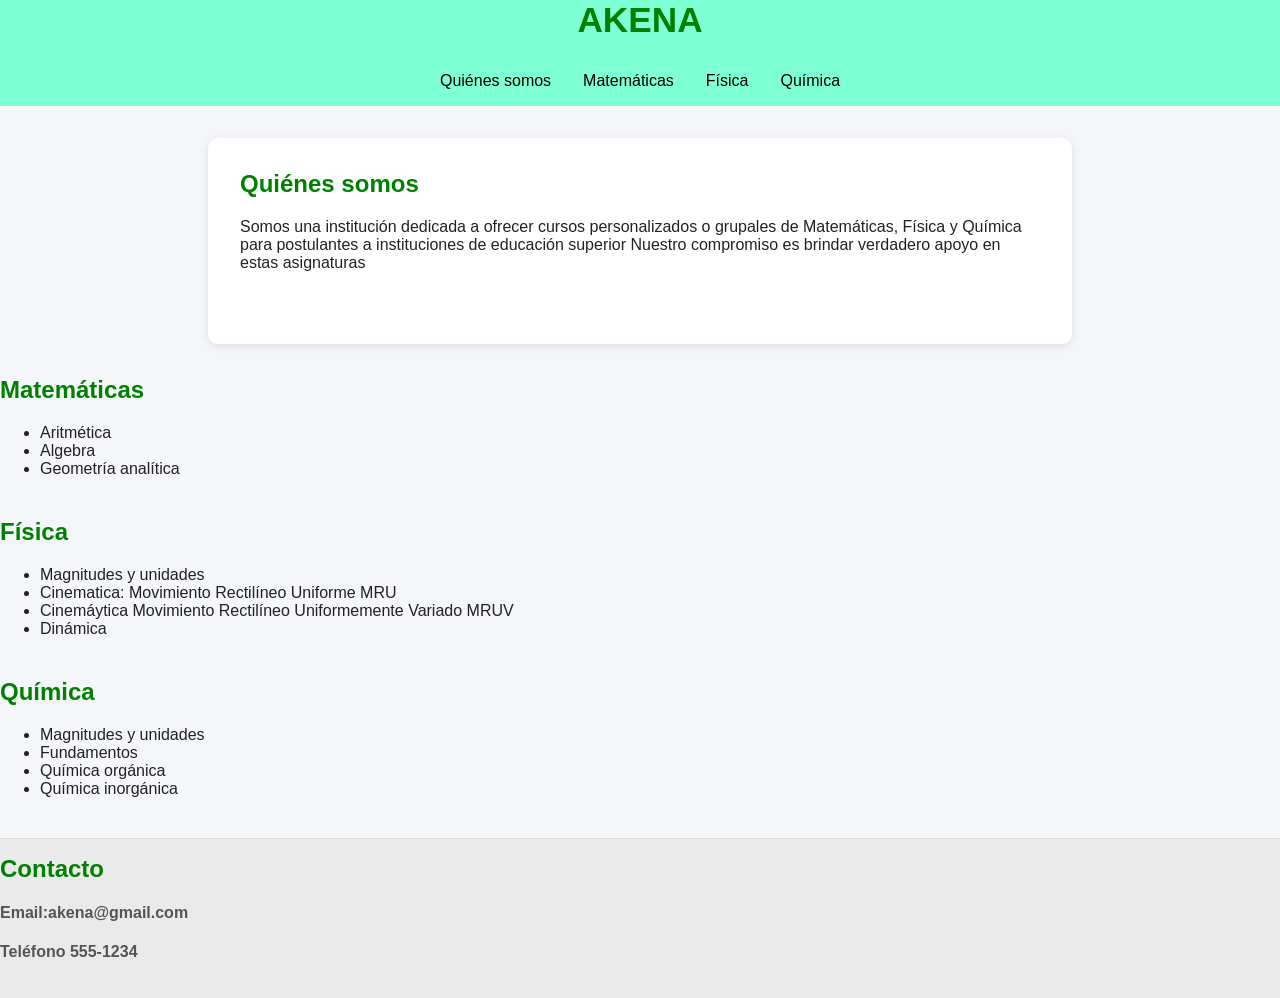
<file: index.html>
<!DOCTYPE html>
<html lang="en">
  
<head>
    <meta charset="UTF-8">
    <meta name="viewport" content="width=Ho, initial-scale=1.0">
    <title>AKENA</title>
    <link rel="stylesheet" href="styles.css">
    <link role="icon" type="image/x-icon" href="https://iconscout.com/es/free-icon/free-hora-de-trabajo-icon_1360939">
</head>
<body>
    <header> 
        <nav>
            <h1>AKENA</h1>
            <ul>
               
               <li>Quiénes somos</li>
                <li>Matemáticas</li>
                <li>Física</li>
                <li>Química</li>
            </ul>
        </nav>
    </header>
    <main>
        <section id= "Quienes-somos">

            <h2>Quiénes somos</h2>
             <p>Somos una institución dedicada a ofrecer cursos personalizados o grupales de Matemáticas, Física y Química para postulantes a instituciones de educación superior
        Nuestro compromiso es brindar verdadero apoyo en estas asignaturas</p>
      

        </section>
        
    </main>
    
<section id="matematicas">
    <h2>Matemáticas</h2>
    <ul>
        <li>Aritmética</li>
        <li>Algebra</li>
        <li>Geometría analítica</li>
    </ul>
</section >
<section id="fisica">
<h2>Física</h2>
<ul>
    <li>Magnitudes y unidades</li>
    <li>Cinematica: Movimiento Rectilíneo Uniforme MRU</li>
    <li>Cinemáytica Movimiento Rectilíneo Uniformemente Variado MRUV</li>
    <li>Dinámica</li>
</ul>
</section >
<section id="quimica">
    <h2>Química</h2>
<ul>
    
    <li>Magnitudes y unidades</li>
    <li>Fundamentos</li>
    <li>Química orgánica</li>
    <li>Química inorgánica</li> 
</ul>
</section>

        
        
       

        <footer>
    <h2>Contacto</h2>
    <h4>Email:akena@gmail.com</h4>   
        <h4>Teléfono 555-1234</h4> 

</footer> 
</body>

</html>
</file>
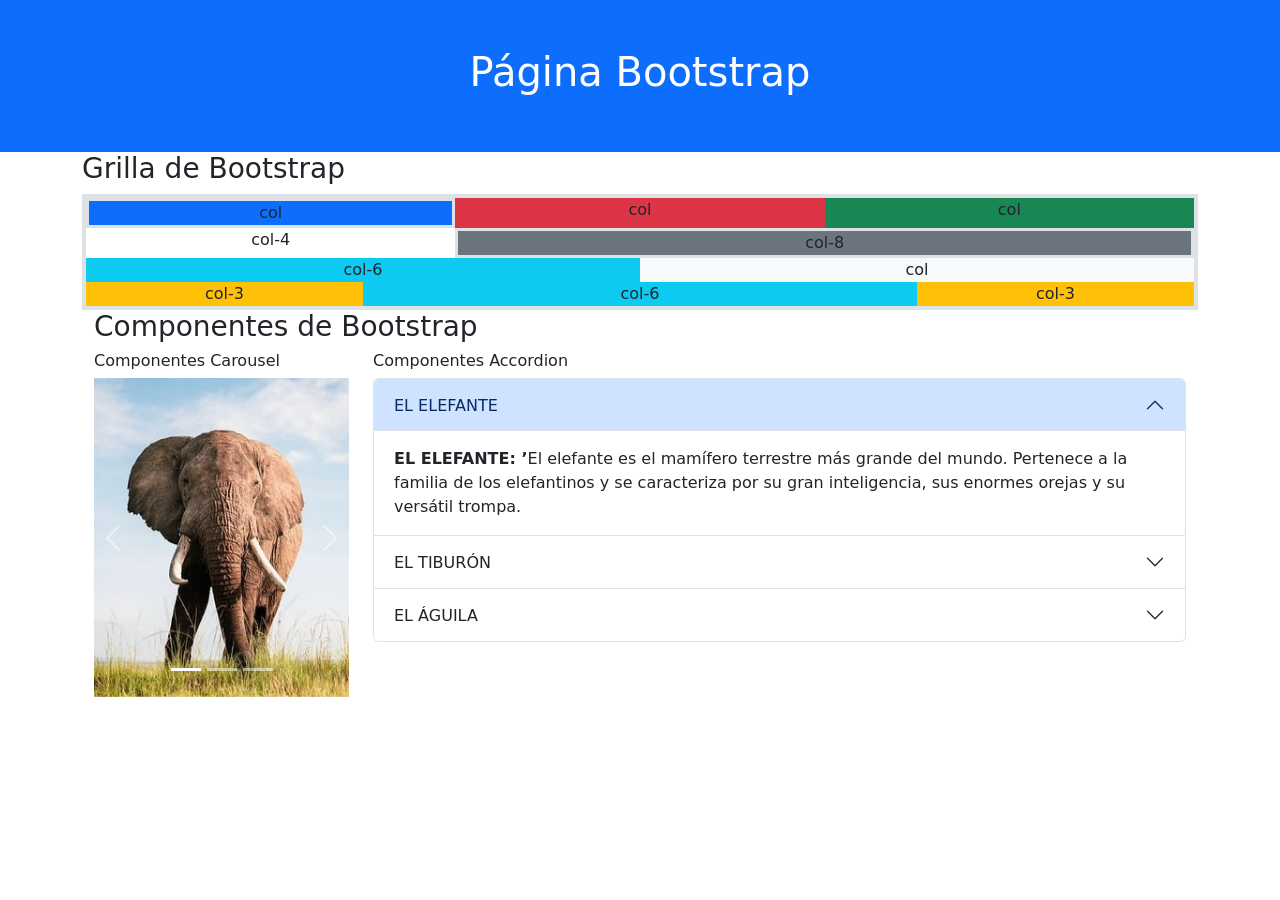
<file: bootstrap.html>
<!DOCTYPE html>
<html lang="en">
<head>
    <meta charset="UTF-8">
 <!--   <link href="https://cdn.jsdelivr.net/npm/bootstrap@5.0.2/dist/css/bootstrap.min.css" rel="stylesheet"
        integrity="sha384-EVSTQN3/azprG1Anm3QDgpJLIm9Nao0Yz1ztcQTwFspd3yD65VohhpuuCOmLASjC" crossorigin="anonymous"> -->
        <link href="https://cdn.jsdelivr.net/npm/bootstrap@5.0.2/dist/css/bootstrap.min.css" rel="stylesheet"
            integrity="sha384-EVSTQN3/azprG1Anm3QDgpJLIm9Nao0Yz1ztcQTwFspd3yD65VohhpuuCOmLASjC" crossorigin="anonymous">
        
    <meta name="viewport" ="width=device-width, initial-scale=1.0">
    <title>Document</title>
</head>
<body>
   <header>
    <div class="container-fluid  bg-primary text-center p-5 text-white" >
        <h1>Página Bootstrap</h1>
    </div>
   </header>
    <div class="container">
        <div class="row ">
            <div class="col-sm-12 bg-white"> <h3>Grilla de Bootstrap </h3></div>
    </div>
   <div class="container border border-4" >
        <div class="row brder border-3">
            <div class="col-sm-4 bg-primary text-center border border-3" >col</div>
            <div class="col-sm-4 bg-danger text-center">col</div>
            <div class="col-sm-4 bg-success text-center">col</div>
        </div>
        <div class="row ">
            
            <div class="col-sm-4 bg-info-90 text-center">col-4</div>
            <div class="col-sm-8 border border-3 bg-secondary text-center">col-8</div>
        </div>
                <div class="row ">
            
            <div class="col-sm-6 bg-info text-center">col-6</div>
            <div class="col bg-light text-center">col</div>
        </div>
        <div class="row ">
            <div class="col-sm-3 bg-warning text-center">col-3</div>
            <div class="col-sm-6 bg-info text-center">col-6</div>
            <div class="col-sm-3 bg-warning text-center">col-3</div>
        </div>
    </div>
        <div class="container">
        <div class="row ">
            <div class="col-sm-12 bg-white"> <h3>Componentes de Bootstrap </h3></div>
    </div>
 </div>
        <div class="container">
        <div class="row ">
            <div class="col-sm-3 bg-white"> <h6>Componentes Carousel </h6>
                <div id="carouselExampleIndicators" class="carousel slide">
  <div class="carousel-indicators">
    <button type="button" data-bs-target="#carouselExampleIndicators" data-bs-slide-to="0" class="active" aria-current="true" aria-label="Slide 1"></button>
    <button type="button" data-bs-target="#carouselExampleIndicators" data-bs-slide-to="1" aria-label="Slide 2"></button>
    <button type="button" data-bs-target="#carouselExampleIndicators" data-bs-slide-to="2" aria-label="Slide 3"></button>
  </div>
  <div class="carousel-inner">
    <div class="carousel-item active">
      <img src="imagenes/elephant-9772462__340.jpg" class="d-block w-100" alt="...">
    </div>
    <div class="carousel-item">
      <img src="imagenes/franziska_stier-fishes-10043628_1920.jpg" class="d-block w-100" alt="...">
    </div>
    <div class="carousel-item">
      <img src="imagenes/minka2507-bald-eagle-5351335_1920.jpg" class="d-block w-100" alt="...">
    </div>
  </div>
  <button class="carousel-control-prev" type="button" data-bs-target="#carouselExampleIndicators" data-bs-slide="prev">
    <span class="carousel-control-prev-icon" aria-hidden="true"></span>
    <span class="visually-hidden">Previous</span>
  </button>
  <button class="carousel-control-next" type="button" data-bs-target="#carouselExampleIndicators" data-bs-slide="next">
    <span class="carousel-control-next-icon" aria-hidden="true"></span>
    <span class="visually-hidden">Next</span>
  </button>
</div>
            </div>
            <div class="col-sm-9 bg-white"> <h6>Componentes Accordion </h6>
            <div class="accordion" id="accordionExample">
  <div class="accordion-item">
    <h2 class="accordion-header">
      <button class="accordion-button" type="button" data-bs-toggle="collapse" data-bs-target="#collapseOne" aria-expanded="true" aria-controls="collapseOne">
        EL ELEFANTE
      </button>
    </h2>
    <div id="collapseOne" class="accordion-collapse collapse show" data-bs-parent="#accordionExample">
      <div class="accordion-body">
        <strong>EL ELEFANTE: ’</strong>El elefante es el mamífero terrestre más grande del mundo. Pertenece a la familia de los elefantinos y se caracteriza por su gran inteligencia, sus enormes orejas y su versátil trompa.
      </div>
    </div>
  </div>
  <div class="accordion-item">
    <h2 class="accordion-header">
      <button class="accordion-button collapsed" type="button" data-bs-toggle="collapse" data-bs-target="#collapseTwo" aria-expanded="false" aria-controls="collapseTwo">
          EL TIBURÓN
      </button>
    </h2>
    <div id="collapseTwo" class="accordion-collapse collapse" data-bs-parent="#accordionExample">
      <div class="accordion-body">
        <strong>TIBURÓN: </strong>Los tiburones son un grupo diverso de peces cartilaginosos que han habitado los océanos durante más de 400 millones de años. Se caracterizan por tener un esqueleto compuesto de cartílago en lugar de hueso, lo que los hace más ligeros y flexibles en el agua. 
      </div>
    </div>
  </div>
  <div class="accordion-item">
    <h2 class="accordion-header">
      <button class="accordion-button collapsed" type="button" data-bs-toggle="collapse" data-bs-target="#collapseThree" aria-expanded="false" aria-controls="collapseThree">
        EL ÁGUILA
      </button>
    </h2>
    <div id="collapseThree" class="accordion-collapse collapse" data-bs-parent="#accordionExample">
      <div class="accordion-body">
        <strong>ÁGUILA: </strong> Biológicamente, el águila es un ave de presa con una vista excepcional y garras afiladas para cazar pequeños mamíferos y reptiles.
      </div>
    </div>
  </div>
</div>
            </div>
            
        </div>
        <script src="https://cdn.jsdelivr.net/npm/bootstrap@5.0.2/dist/js/bootstrap.bundle.min.js"
            integrity="sha384-MrcW6ZMFYlzcLA8Nl+NtUVF0sA7MsXsP1UyJoMp4YLEuNSfAP+JcXn/tWtIaxVXM"
            crossorigin="anonymous"></script>
    </body>
</html>
</file>
<file: styles.css>
header{
    background-color: aquamarine;
    color:black
}
nav{
    display: flex;
    flex-direction: column;
    align-items: center;
}
html, body {
    overflow-x: hidden;
}
body {
    font-family: 'Segoe UI', Arial;
    margin: 0;
    padding: 0;
    background: #f4f6fa;
    color: #222;
}
nav h1 {
    margin: 0 0 1rem 0;
    font-size: 2.2rem;
    color: green;
}
nav ul {
    list-style: none;
    padding: 0;
    display: flex;
    gap: 2rem;
}
nav ul li a{
    color: white;
    text-decoration: none;
    font-weight: bold;
    transition: color 0.2s;
}
nav ul li a:hover {
    color: green;
}
main {
    max-width: 800px;
    margin: 2rem auto;
    background: #fff;
    border-radius: 10px;
    box-shadow: 0 2px 8px rgba(0,0,0,0.1);
    padding: 2rem;
}
section {
    margin-bottom: 2.5rem;
}
h2 {
    color: green;
    margin-top: 0;
}
footer {
    text-align:left;
    padding: 1rem 0;
    background: #eaeaea;
    color: #555;
    margin-top: 2rem;
    border-top: 1px solid #ddd;
}
</file>
